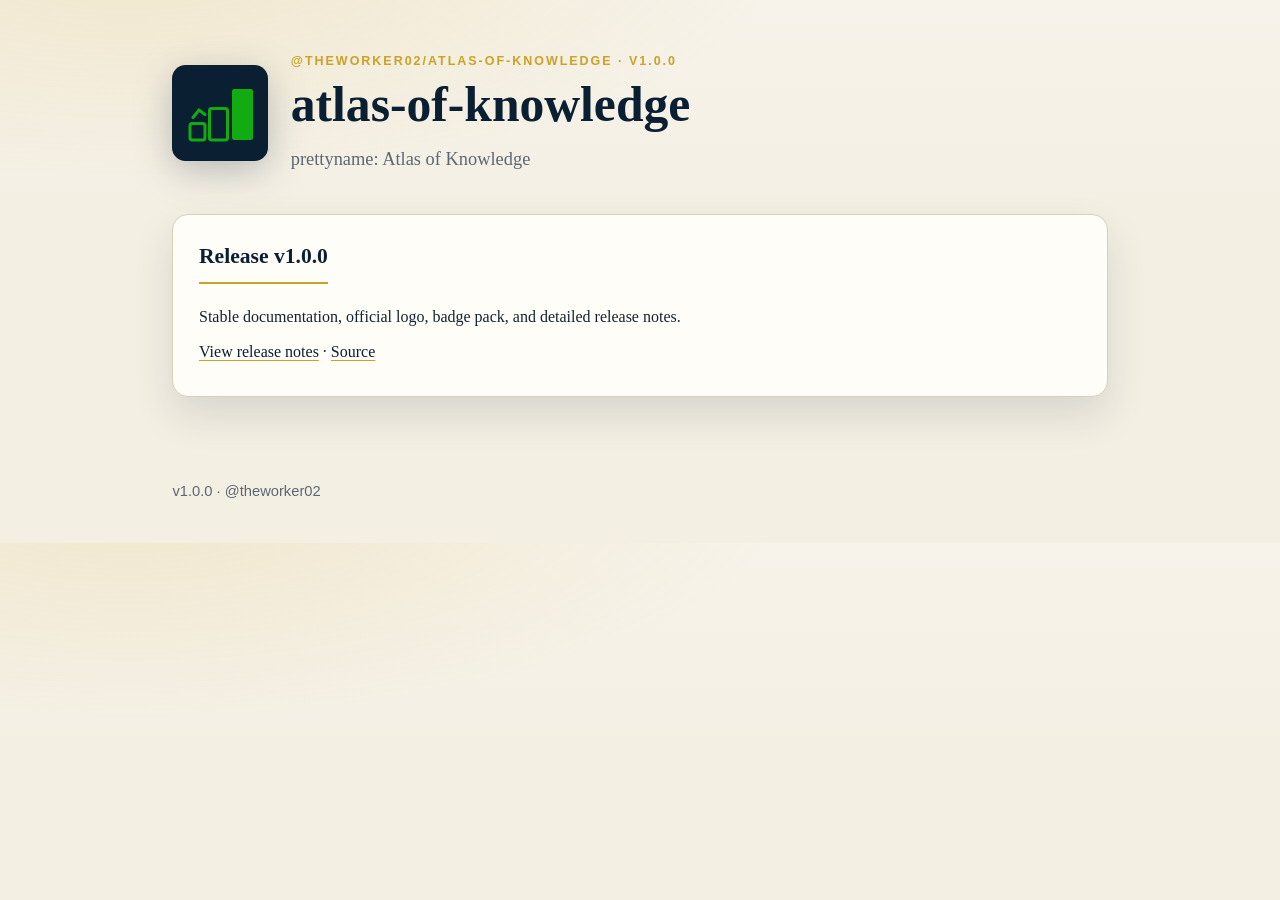
<file: docs/index.html>
<!DOCTYPE html>
<html lang="en"><head>
<meta charset="utf-8"><meta name="viewport" content="width=device-width, initial-scale=1">
<title>atlas-of-knowledge · v1.0.0</title>
<link rel="stylesheet" href="styles.css">
<link rel="icon" href="logo.svg" type="image/svg+xml">
</head><body>
<header class="hero">
<img src="logo.svg" alt="atlas-of-knowledge official logo" width="96" height="96">
<div>
<p class="kicker sans">@theworker02/atlas-of-knowledge · v1.0.0</p>
<h1>atlas-of-knowledge</h1>
<p class="lede">prettyname: Atlas of Knowledge</p>
</div>
</header>
<main class="wrap">
<section>
<h2>Release v1.0.0</h2>
<p>Stable documentation, official logo, badge pack, and detailed release notes.</p>
<p><a href="https://github.com/theworker02/atlas-of-knowledge/releases/tag/v1.0.0">View release notes</a> ·
<a href="https://github.com/theworker02/atlas-of-knowledge">Source</a></p>
</section>
</main>
<footer class="sans">v1.0.0 · @theworker02</footer>
</body></html>
</file>
<file: docs/styles.css>
:root {
  --navy: #0B1F33;
  --navy-2: #14324d;
  --gold: #C9A227;
  --gold-soft: #e6d08a;
  --paper: #f4efe3;
  --card: #fffdf8;
  --ink: #122433;
  --muted: #5a6874;
  --line: #d9d0ba;
  --code-bg: #0B1F33;
  --code-fg: #f4efe3;
  --shadow: 0 18px 40px rgba(11, 31, 51, 0.12);
}

* { box-sizing: border-box; }

html {
  scroll-behavior: smooth;
}

body {
  margin: 0;
  color: var(--ink);
  background:
    radial-gradient(1200px 420px at 10% -10%, rgba(201, 162, 39, 0.16), transparent 55%),
    linear-gradient(180deg, #f7f3ea 0%, var(--paper) 220px);
  font-family: "Iowan Old Style", "Palatino Linotype", Palatino, "Times New Roman", serif;
  line-height: 1.65;
}

.sans, nav, table, .btn, .kicker, footer {
  font-family: "Segoe UI", "Helvetica Neue", Arial, sans-serif;
}

a {
  color: var(--navy);
  text-decoration-color: var(--gold);
  text-underline-offset: 0.18em;
}

a:hover { color: #081524; }

.nav {
  position: sticky;
  top: 0;
  z-index: 20;
  display: flex;
  align-items: center;
  justify-content: space-between;
  gap: 1rem;
  padding: 0.7rem 1.4rem;
  background: rgba(11, 31, 51, 0.96);
  color: #fff;
  border-bottom: 3px solid var(--gold);
  backdrop-filter: blur(8px);
}

.nav a { color: #fff; text-decoration: none; }
.nav .links { display: flex; gap: 1.1rem; font-size: 0.92rem; letter-spacing: 0.02em; }
.nav .links a:hover { color: var(--gold-soft); }
.nav .brand-lockup {
  display: flex;
  align-items: center;
  gap: 0.65rem;
  font-weight: 650;
  letter-spacing: 0.04em;
}
.nav img { width: 32px; height: 32px; }

.hero {
  max-width: 980px;
  margin: 0 auto;
  padding: 3.2rem 1.4rem 1.4rem;
  display: grid;
  grid-template-columns: 96px 1fr;
  gap: 1.4rem;
  align-items: center;
}

.hero img {
  width: 96px;
  height: 96px;
  filter: drop-shadow(0 10px 18px rgba(11, 31, 51, 0.25));
}

.kicker {
  margin: 0 0 0.35rem;
  color: var(--gold);
  font-size: 0.78rem;
  letter-spacing: 0.16em;
  text-transform: uppercase;
  font-weight: 700;
}

h1 {
  margin: 0;
  font-size: clamp(2rem, 4vw, 3.1rem);
  line-height: 1.12;
  color: var(--navy);
}

.lede {
  margin: 0.7rem 0 0;
  max-width: 62ch;
  font-size: 1.15rem;
  color: var(--muted);
}

.badges { display: flex; flex-wrap: wrap; gap: 0.45rem; margin-top: 1rem; }
.badge {
  display: inline-block;
  padding: 0.18rem 0.55rem;
  border: 1px solid var(--gold);
  color: var(--navy);
  background: rgba(201, 162, 39, 0.12);
  font-size: 0.75rem;
  letter-spacing: 0.04em;
  border-radius: 999px;
}

.wrap {
  max-width: 980px;
  margin: 0 auto;
  padding: 0 1.4rem 4rem;
}

section {
  background: var(--card);
  border: 1px solid var(--line);
  border-radius: 16px;
  padding: 1.5rem 1.6rem 1.35rem;
  margin: 1.1rem 0;
  box-shadow: var(--shadow);
}

h2 {
  margin: 0 0 0.7rem;
  color: var(--navy);
  font-size: 1.35rem;
  padding-bottom: 0.45rem;
  border-bottom: 2px solid var(--gold);
  display: inline-block;
}

h3 { color: var(--navy-2); margin: 1.1rem 0 0.4rem; }

p { margin: 0.55rem 0; }

ul, ol { margin: 0.4rem 0 0.7rem; padding-left: 1.2rem; }

pre, code, kbd {
  font-family: "Cascadia Code", Consolas, "Courier New", monospace;
}

code, kbd {
  background: #efe8d6;
  padding: 0.08em 0.38em;
  border-radius: 4px;
  font-size: 0.92em;
}

pre {
  background: var(--code-bg);
  color: var(--code-fg);
  padding: 1rem 1.1rem;
  overflow-x: auto;
  border-radius: 10px;
  border-left: 5px solid var(--gold);
  font-size: 0.9rem;
  line-height: 1.5;
}

pre code { background: transparent; color: inherit; padding: 0; }

table {
  width: 100%;
  border-collapse: collapse;
  margin: 0.7rem 0 0.2rem;
  font-size: 0.95rem;
}

th, td {
  text-align: left;
  padding: 0.55rem 0.6rem;
  border-bottom: 1px solid var(--line);
  vertical-align: top;
}

th {
  color: var(--navy);
  background: #f3ead3;
  font-weight: 700;
}

.callout {
  background: #0B1F33;
  color: #f7f3ea;
  border-radius: 12px;
  padding: 1rem 1.15rem;
  margin: 0.9rem 0 0.2rem;
}
.callout strong { color: var(--gold-soft); }

.grid-2 {
  display: grid;
  grid-template-columns: 1fr 1fr;
  gap: 1rem;
}

.ok { color: #1d6b3a; font-weight: 700; }
.fail { color: #9b2c2c; font-weight: 700; }

footer {
  max-width: 980px;
  margin: 0 auto;
  padding: 0 1.4rem 2.5rem;
  color: var(--muted);
  font-size: 0.92rem;
}

@media (max-width: 760px) {
  .hero, .grid-2 { grid-template-columns: 1fr; }
  .nav { flex-direction: column; align-items: flex-start; }
}
</file>
